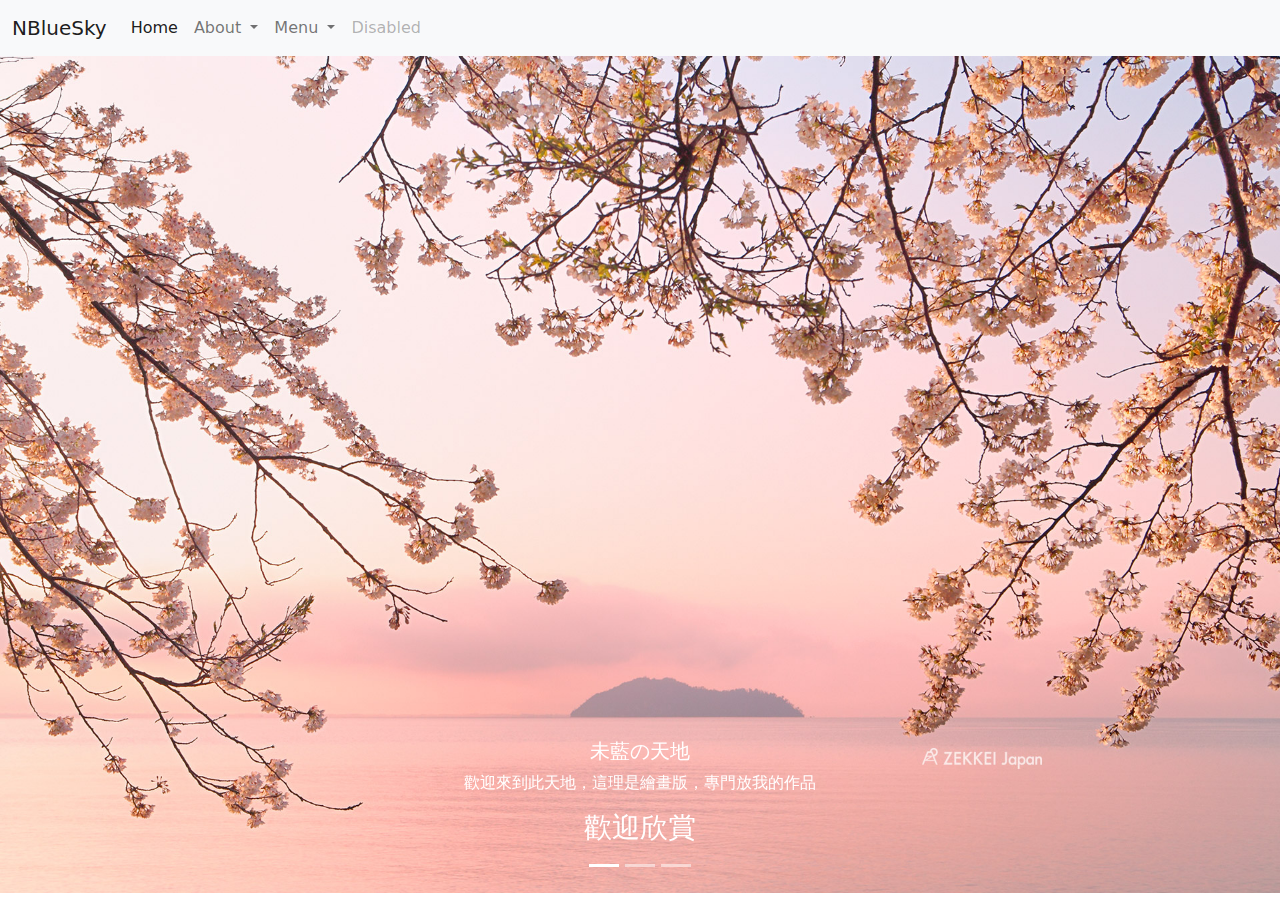
<file: index.html>
<!DOCTYPE html>
<html lang="en">
<head>
    <meta charset="UTF-8">
    <title>未藍の天地</title>
    <link rel="stylesheet" href="css/bootstrap.min.css">
    <link rel="stylesheet"href="css/costom.css"/>
</head>
<body>
<!--<div class="fild-card">-->
<!--    <div class="fild-card-inner">-->
<!--        <div class="fild-card-front"></div>-->
<!--        <div class="fild-card-back"></div>-->
<!--    </div>-->
<!--</div>-->
<nav class="navbar navbar-expand-lg navbar-light bg-light">
    <div class="container-fluid">
        <a class="navbar-brand text-capitalize" href="#">NBlueSky</a>
        <button class="navbar-toggler" type="button" data-bs-toggle="collapse" data-bs-target="#navbarSupportedContent"
                aria-controls="navbarSupportedContent" aria-expanded="false" aria-label="Toggle navigation">
            <span class="navbar-toggler-icon"></span>
        </button>
        <div class="collapse navbar-collapse" id="navbarSupportedContent">
            <ul class="navbar-nav me-auto mb-2 mb-lg-0">
                <li class="nav-item">
                    <a class="nav-link active" aria-current="page" href="#">Home</a>
                </li>
                <li class="nav-item dropdown">
                    <a class="nav-link dropdown-toggle" href="#" id="navbarDropdown" role="button" data-bs-toggle="dropdown" aria-expanded="false">
                        About
                    </a>
                    <ul class="dropdown-menu" aria-labelledby="navbarDropdown">
                        <li><a class="dropdown-item" href="Contact.html">Contact
                        </a></li>
                    </ul>
                </li>
                <li class="nav-item dropdown">
                    <a class="nav-link dropdown-toggle" href="#" id="navbarDropdown" role="button" data-bs-toggle="dropdown" aria-expanded="false">
                        Menu
                    </a>
                    <ul class="dropdown-menu" aria-labelledby="navbarDropdown">
                        <li><a class="dropdown-item" href="Artwork%20.html">Artwork
                        </a></li>
                    </ul>
                </li>
                <li class="nav-item">
                    <a class="nav-link disabled">Disabled</a>
                </li>
            </ul>

        </div>
    </div>
</nav>
<header>
    <div id="carouselExampleCaptions" class="carousel slide" data-bs-ride="carousel">
        <div class="carousel-indicators">
            <button type="button" data-bs-target="#carouselExampleCaptions" data-bs-slide-to="0" class="active" aria-current="true" aria-label="Slide 1"></button>
            <button type="button" data-bs-target="#carouselExampleCaptions" data-bs-slide-to="1" aria-label="Slide 2"></button>
            <button type="button" data-bs-target="#carouselExampleCaptions" data-bs-slide-to="2" aria-label="Slide 3"></button>
        </div>
        <div class="carousel-inner">
            <div class="carousel-item active">
                <img src="img/003.jpg" height="600" width="600"/>
                <div class="carousel-caption d-none d-md-block">
                    <h5>未藍の天地</h5>
                    <p>歡迎來到此天地，這理是繪畫版，專門放我的作品</p>
                    <h3>歡迎欣賞</h3>
                </div>
            </div>
            <div class="carousel-item">
               <img src="img/002.jpg" height="1050" width="1400"/>
                <div class="carousel-caption d-none d-md-block">
                    <h3>資訊點選About</h3>
                    <h3>作品點選Menu</h3>
                    <p></p>
                </div>
            </div>
            <div class="carousel-item">
                <img src="img/3.jpg" height="1125" width="2000"/>
                <div class="carousel-caption d-none d-md-block">
                    <h5>聯絡請洽信箱</h5>
                    <p>nbluesky@gmail.com</p>
                </div>
            </div>
        </div>
        <button class="carousel-control-prev" type="button" data-bs-target="#carouselExampleCaptions" data-bs-slide="prev">
            <span class="carousel-control-prev-icon" aria-hidden="true"></span>
            <span class="visually-hidden">Previous</span>
        </button>
        <button class="carousel-control-next" type="button" data-bs-target="#carouselExampleCaptions" data-bs-slide="next">
            <span class="carousel-control-next-icon" aria-hidden="true"></span>
            <span class="visually-hidden">Next</span>
        </button>
    </div>
</header>

<script src="js/bootstrap.bundle.min.js"></script>
</body>
</html>
</file>
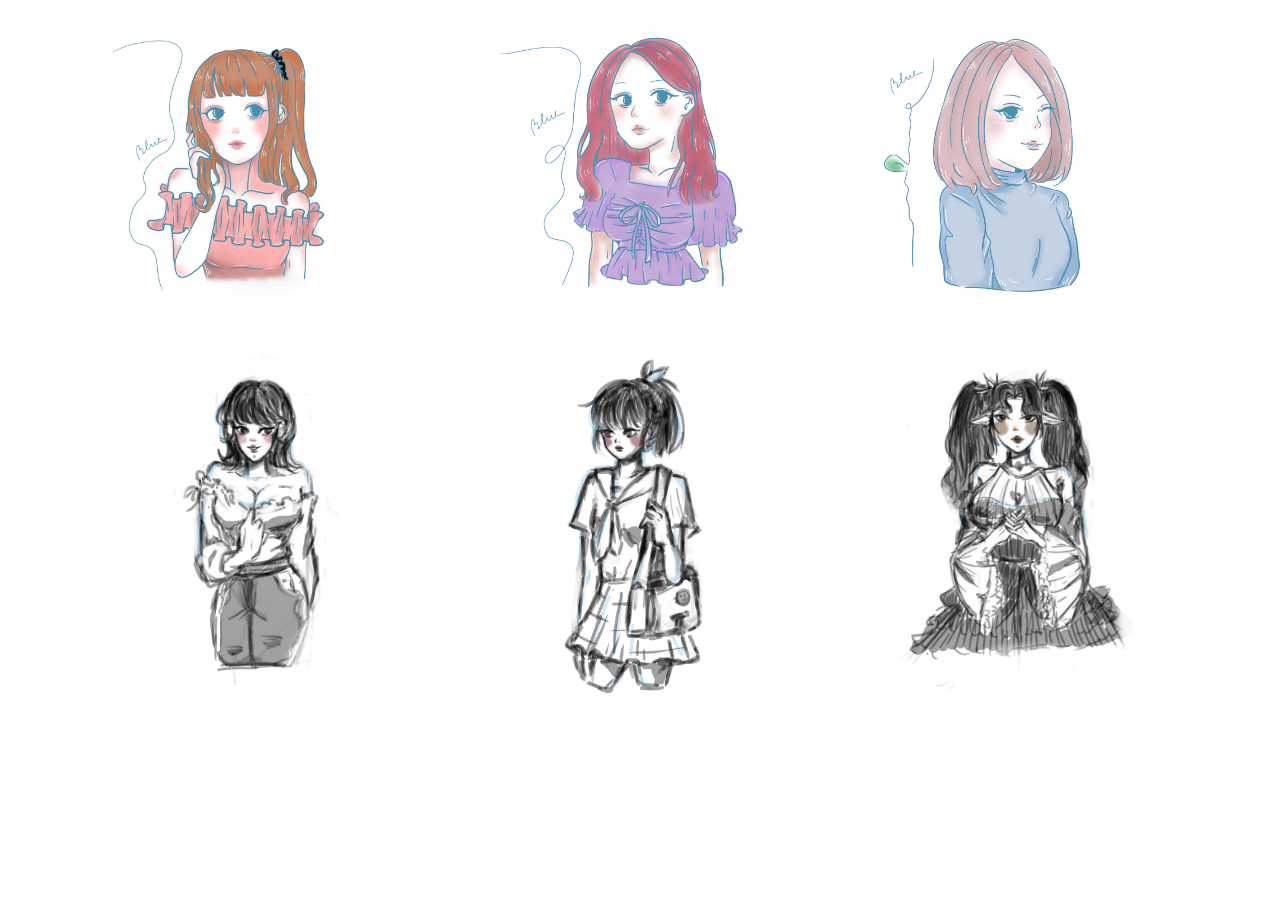
<file: Artwork .html>
<!DOCTYPE html>
<html lang="en">
<head>
    <meta charset="UTF-8">
    <title>Artwork</title>
    <link rel="stylesheet"href="css/bootstrap.min.css">
</head>
<body>
    <div class="container">
        <div class="row">
            <div class="col-lg-4 col-sm-6"><img src="img/s1.jpg"height="320" width="320"></div>
            <div class="col-lg-4 col-sm-6"><img src="img/s2.jpg"height="350" width="350"></div>
            <div class="col-lg-4 col-sm-6"><img src="img/s3.webp"height="320" width="320"></div>
            <div class="col-lg-4 col-sm-6"><img src="img/s4.webp"height="350" width="350"></div>
            <div class="col-lg-4 col-sm-6"><img src="img/s5.webp"height="350" width="350"></div>
            <div class="col-lg-4 col-sm-6"><img src="img/s6%20.webp"height="350" width="350"></div>
        </div>
    </div>
    <script src="js/bootstrap.bundle.min.js"></script>
</body>
</html>
</file>
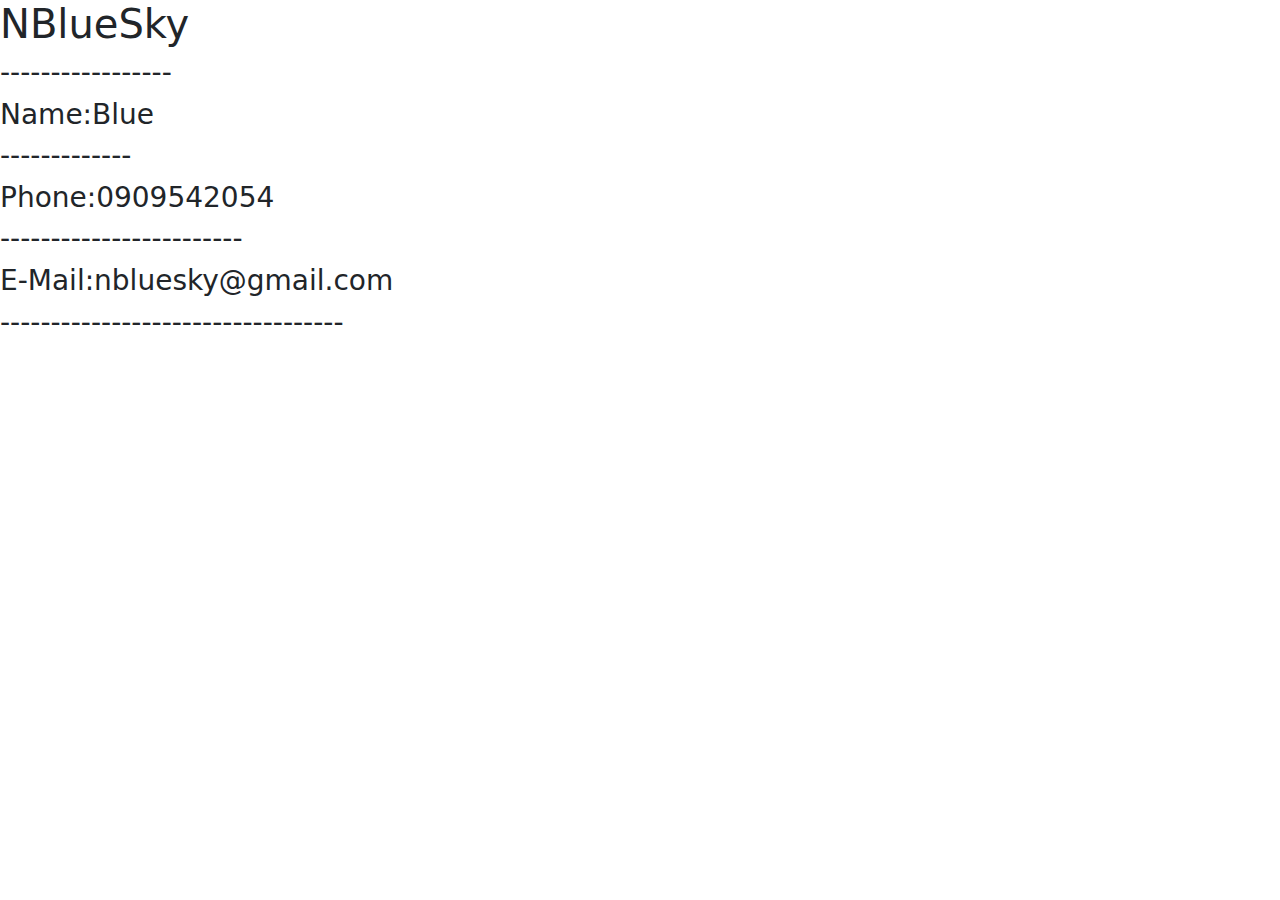
<file: Contact.html>
<!DOCTYPE html>
<html lang="en">
<head>
  <meta charset="UTF-8">
  <title>Contact</title>
  <link rel="stylesheet"href="css/bootstrap.min.css">
</head>
<body>

<h1>NBlueSky</h1>
<h3>-----------------</h3>
<h3>Name:Blue</h3>
<h3>-------------</h3>
<h3>Phone:0909542054</h3>
<h3>------------------------</h3>
<h3>E-Mail:nbluesky@gmail.com</h3>
<h3>----------------------------------</h3>
  </div>
</div>
<script src="js/bootstrap.bundle.min.js"></script>
</body>
</html>
</file>
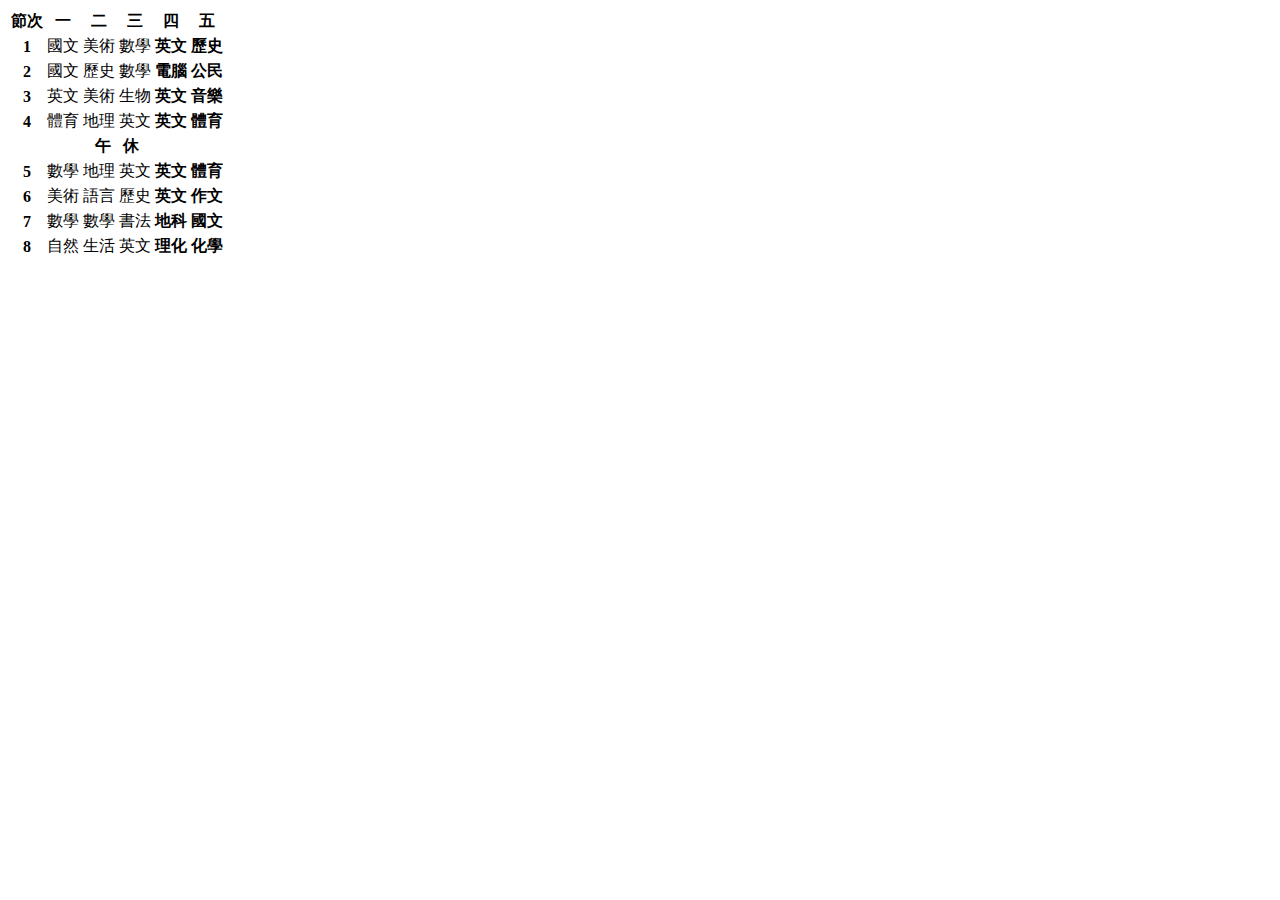
<file: ppp.html>
<!DOCTYPE html>
<html lang="en">
<head>
    <meta charset="UTF-8">
    <title>我的課表</title>
</head>
<body>
<table>
    <tr>
        <th>節次</th>
        <th>一</th>
        <th>二</th>
        <th>三</th>
        <th>四</th>
        <th>五</th>
    </tr>
    <tr>
        <th>1</th>
        <td>國文</td>
        <td>美術</td>
        <td>數學</td>
        <th>英文</th>
        <th>歷史</th>
    </tr>
    <tr>
        <th>2</th>
        <td>國文</td>
        <td>歷史</td>
        <td>數學</td>
        <th>電腦</th>
        <th>公民</th>
    </tr>
    <tr>
        <th>3</th>
        <td>英文</td>
        <td>美術</td>
        <td>生物</td>
        <th>英文</th>
        <th>音樂</th>
    </tr>
    <tr>
        <th>4</th>
        <td>體育</td>
        <td>地理</td>
        <td>英文</td>
        <th>英文</th>
        <th>體育</th>
    </tr>

    <tr>
            <th colspan="6">午&nbsp;&nbsp;&nbsp;休</th>

        </tr>
    <tr>
        <th>5</th>
        <td>數學</td>
        <td>地理</td>
        <td>英文</td>
        <th>英文</th>
        <th>體育</th>
    </tr>
    <tr>
        <th>6</th>
        <td>美術</td>
        <td>語言</td>
        <td>歷史</td>
        <th>英文</th>
        <th>作文</th>
    </tr>
    <tr>
        <th>7</th>
        <td>數學</td>
        <td>數學</td>
        <td>書法</td>
        <th>地科</th>
        <th>國文</th>
    </tr>
    <tr>
        <th>8</th>
        <td>自然</td>
        <td>生活</td>
        <td>英文</td>
        <th>理化</th>
        <th>化學</th>
    </tr>
</table>
</body>
</html>
</file>
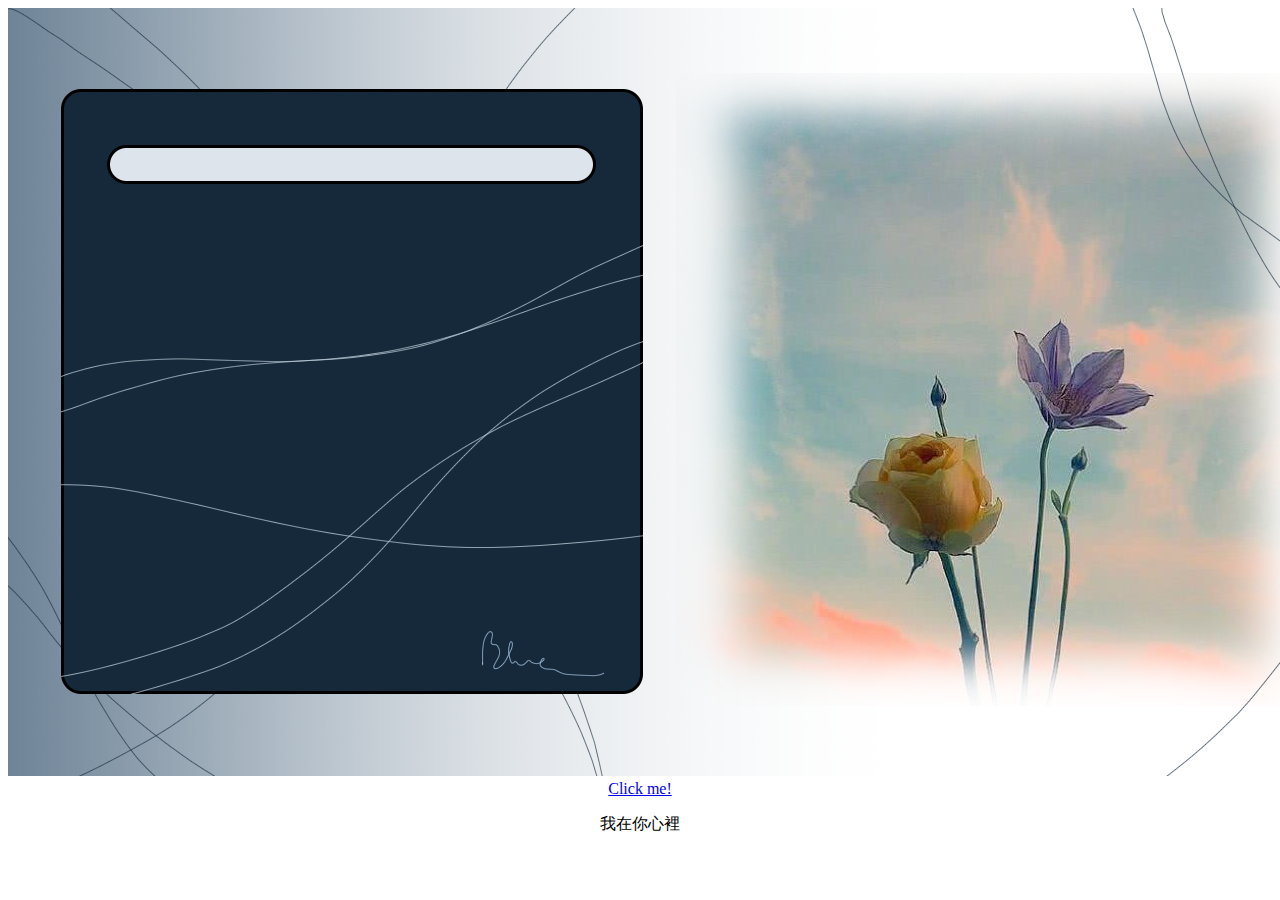
<file: wang1025.html>
<!DOCTYPE html>
<html lang="en">
<head>
    <meta charset="UTF-8">
    <title>Title</title>
</head>
<body>
<center>
    <img src="img/fff.png"/>
<a href="wang1025.html"target="-_blank">Click me!</a>
    <p>我在你心裡</p>
</center>
</body>
</html>
</file>
<file: css/costom.css>
.fild-card-inner{
    position: relative;
}

.fild-card-front,
.fild-card-back{
    position: absolute;
}

.fild-card-front,
.fild-card-back,
.fild-card-inner{
    width:100%;
    height:100%;
}

.fild-card{
    width:300px;
    height:300px;
}

.fild-card-front{
    background: lightskyblue;
    color:black;
}
.fild-card-back{
    background: darkseagreen;
    transform: rotateY(180deg);
    color:black;
}

.fild-card-inner:hover{
    transform:rotateY(180deg);
}

.fild-card-inner{
    transition:transform 0.5s;
    transform-style:preserve-3d ;
}
* {
    margin: 0;
    padding: 0;
    box-sizing: border-box;
}
.carousel-item img{
    width: 100%;
    height: 93vh;
}
</file>
